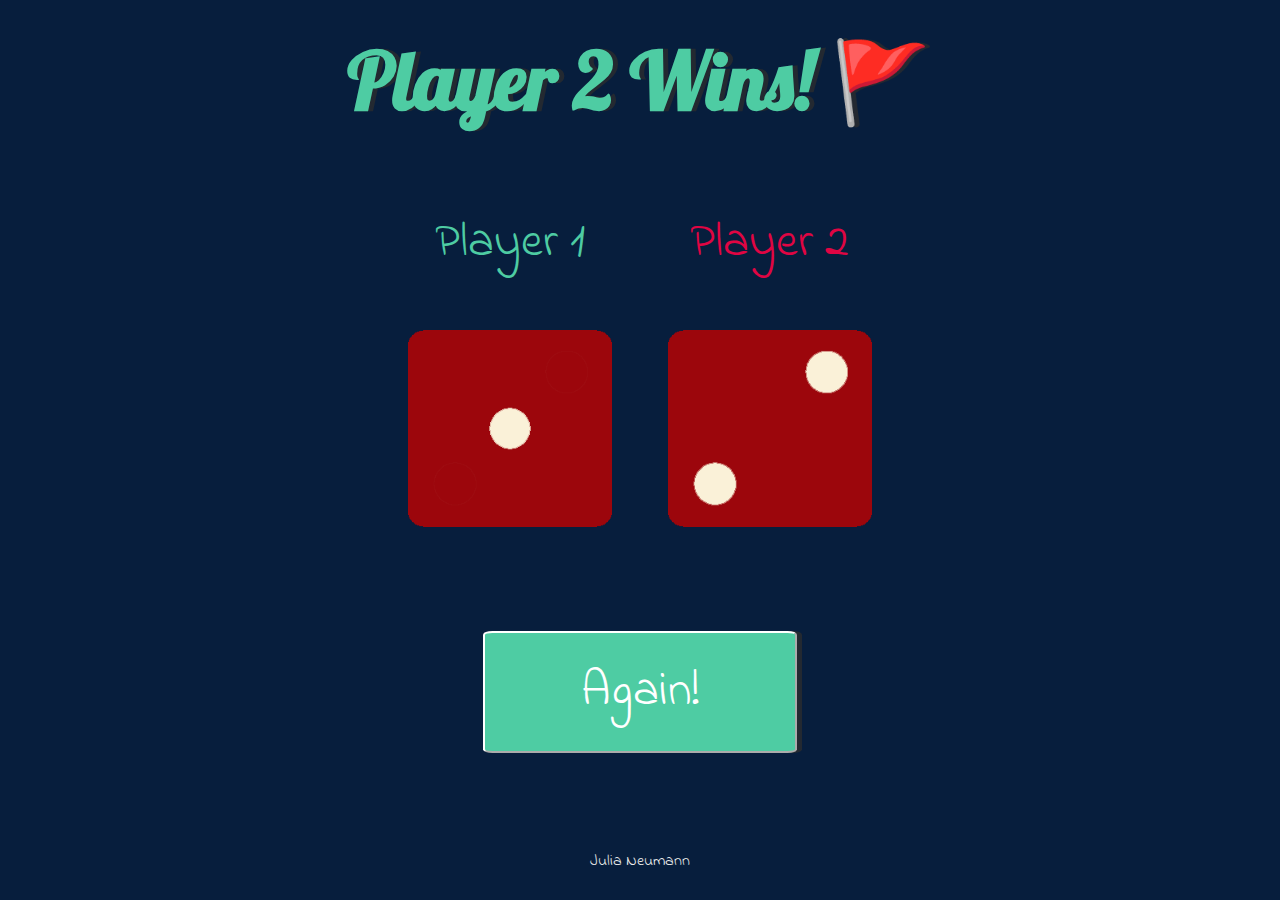
<file: index.html>
<!DOCTYPE html>
<html lang="en" dir="ltr">
  <head>
    <meta charset="utf-8">
    <title>Dicee</title>
    <link rel="stylesheet" href="styles.css">
    <link href="https://fonts.googleapis.com/css?family=Indie+Flower|Lobster" rel="stylesheet">

  </head>
  <body>

    <div class="container">
      <h1>Refresh Me</h1>

      <div class="dice">
        <p>Player 1</p>
        <img class="img1" src="images\dice4.png">
      </div>

      <div class="dice">
        <p>Player 2</p>
        <img class="img2" src="images\dice6.png">
      </div>
<input type="button" class="btn" name="button" value="Again!" onClick="window.location.reload()">
    </div>


  </body>

  <footer>
    <script src="index.js" charset="utf-8"></script>
    Julia Neumann
  </footer>
</html>
</file>
<file: styles.css>
.container {
  width: 70%;
  margin: auto;
  text-align: center;
}

.dice {
  text-align: center;
  display: inline-block;

}

body {
  background-color: #393E46;
}

h1 {
  margin: 30px;
  font-family: 'Lobster', cursive;
  text-shadow: 5px 0 #232931;
  font-size: 700%;
  color: #4ECCA3;
}

p {
  font-size: 300%;
  color: #4ECCA3;
  font-family: 'Indie Flower', cursive;
}

img {
  width: 80%;
}

footer {
  margin-top: 5%;
  color: #EEEEEE;
  text-align: center;
  font-family: 'Indie Flower', cursive;

}

.btn{
  padding: 2% 8%;
  margin:5% auto;
  background-color: #4ECCA3;
  border-radius: 3%;
  border-color: white;
  box-shadow: 5px 0 #232931;
  display: block;
  font-family: 'Indie Flower', cursive;
  color:white;
  font-size: 300%;

}



@media screen and (max-width: 1300px) {
  .container {
    width: 95%;
    margin: auto;
    text-align: center;
  }

  h1 {
    font-size: 500%;
  }

  .btn{
    padding: 2% 8%;
    margin:8% auto;

  }
}

@media screen and (max-width: 600px) {
  .container {
    width: 95%;
    margin: auto;
    text-align: center;
  }

  h1 {
    font-size: 350%;
  }

  p {
    font-size: 280%;
  }

  .btn{
    padding: 4% 13%;
    margin:10% auto;

  }
}
</file>
